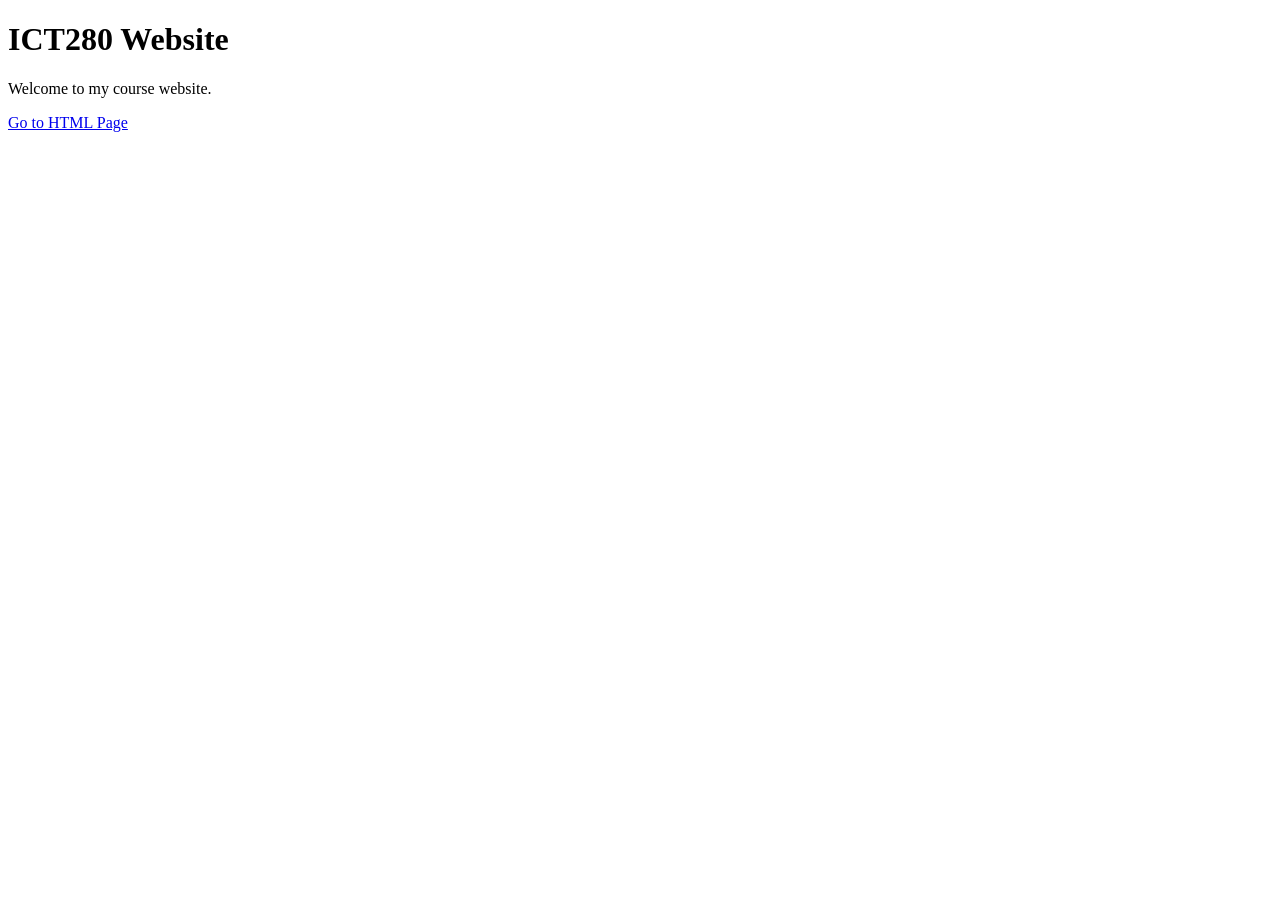
<file: Index.html>
<!DOCTYPE html>
<html>
    <head>
  <title>ICT280 Home</title>
    </head>

    <body>

        <h1>ICT280 Website</h1>

        <p>Welcome to my course website.</p>

        <a href="html/project2.html">Go to HTML Page</a>
    </body>
</html>
</file>
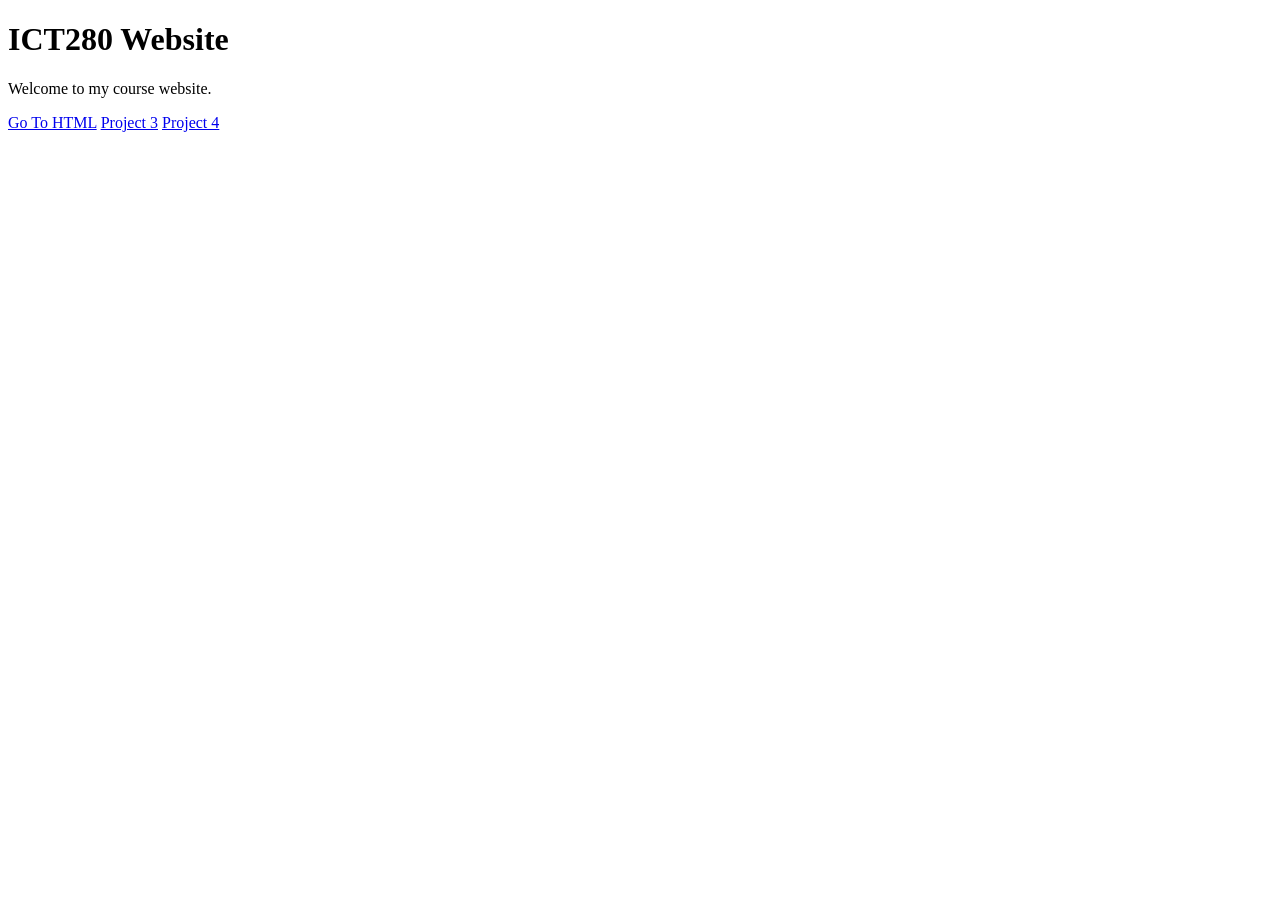
<file: index.html>
<!DOCTYPE html>
<html>
    <head>
  <title>ICT280 Home</title>
    </head>

    <body>

        <h1>ICT280 Website</h1>

        <p>Welcome to my course website.</p>

        <a href= "html/project2.html">Go To HTML</a>
        <a href="html/project3.html">Project 3</a>
        <a href="html/project4.html">Project 4</a>
    </body>
</html>
<!--Test-->
</file>
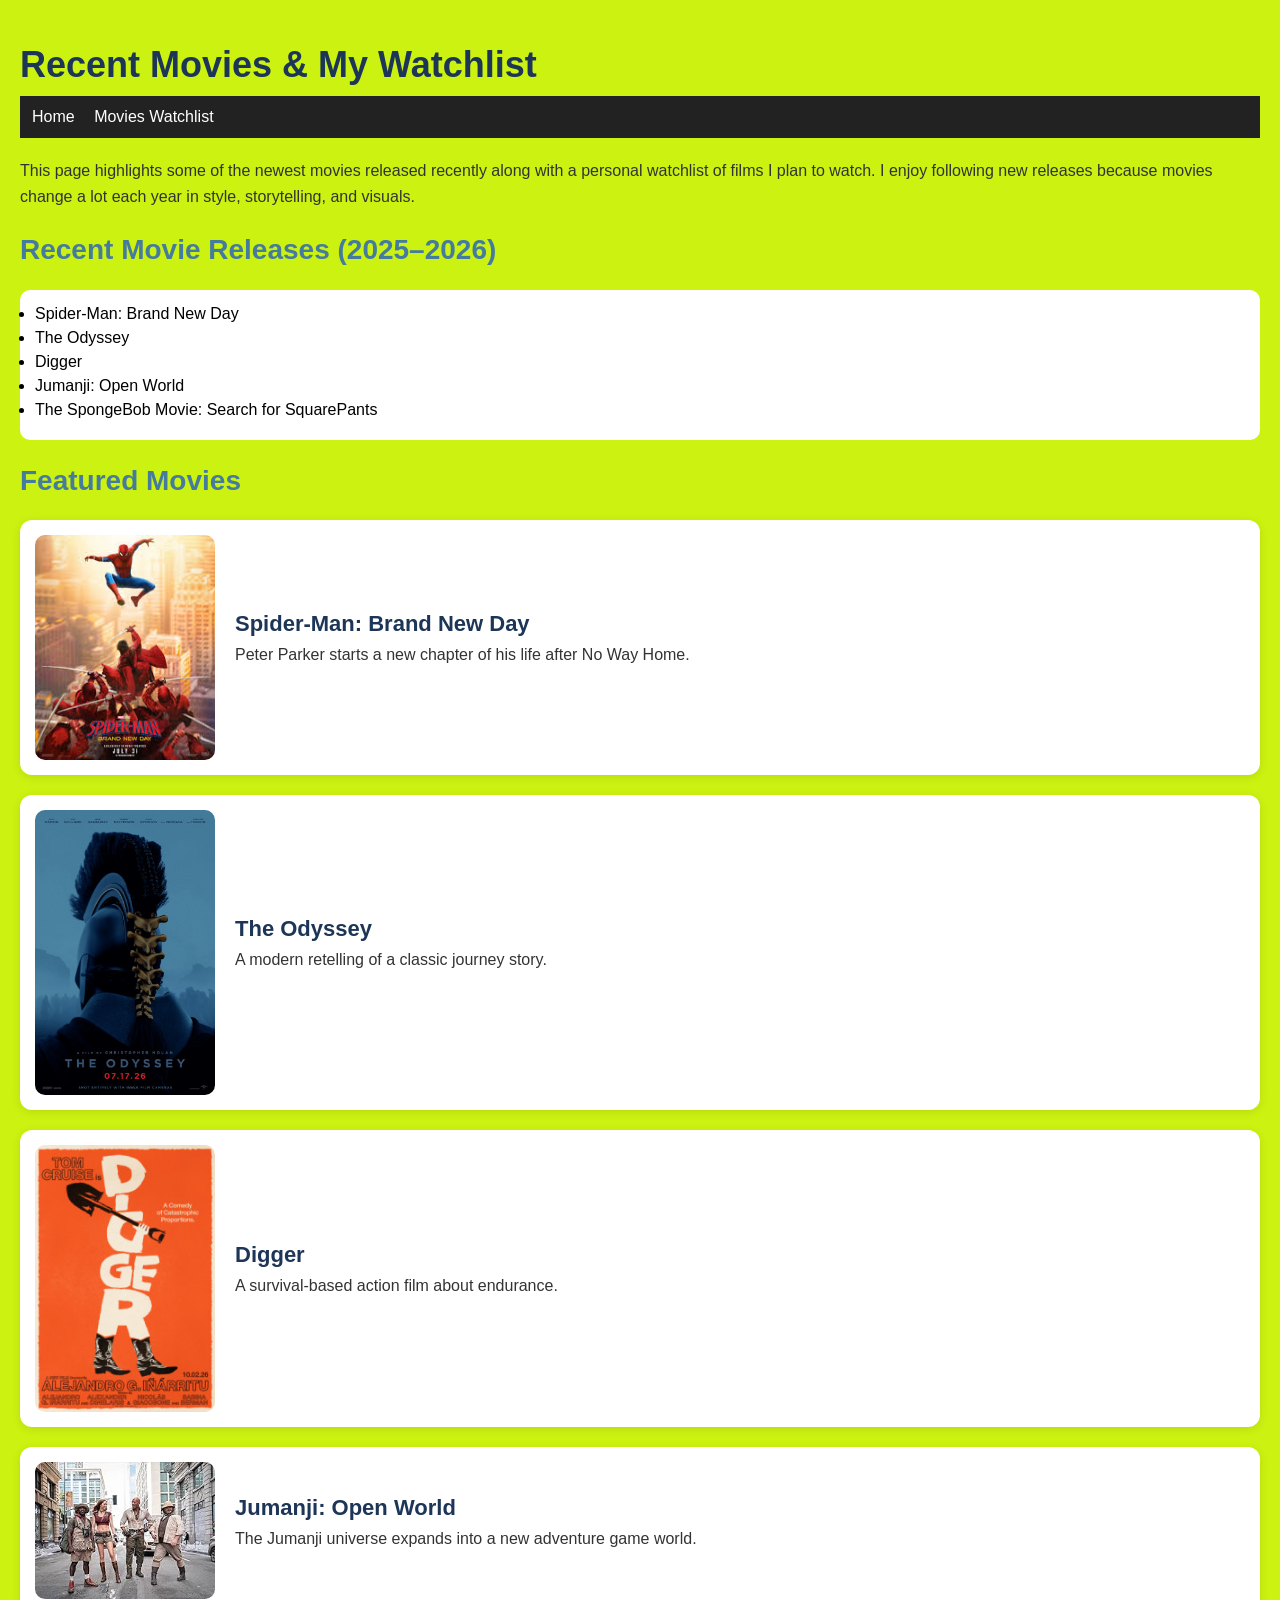
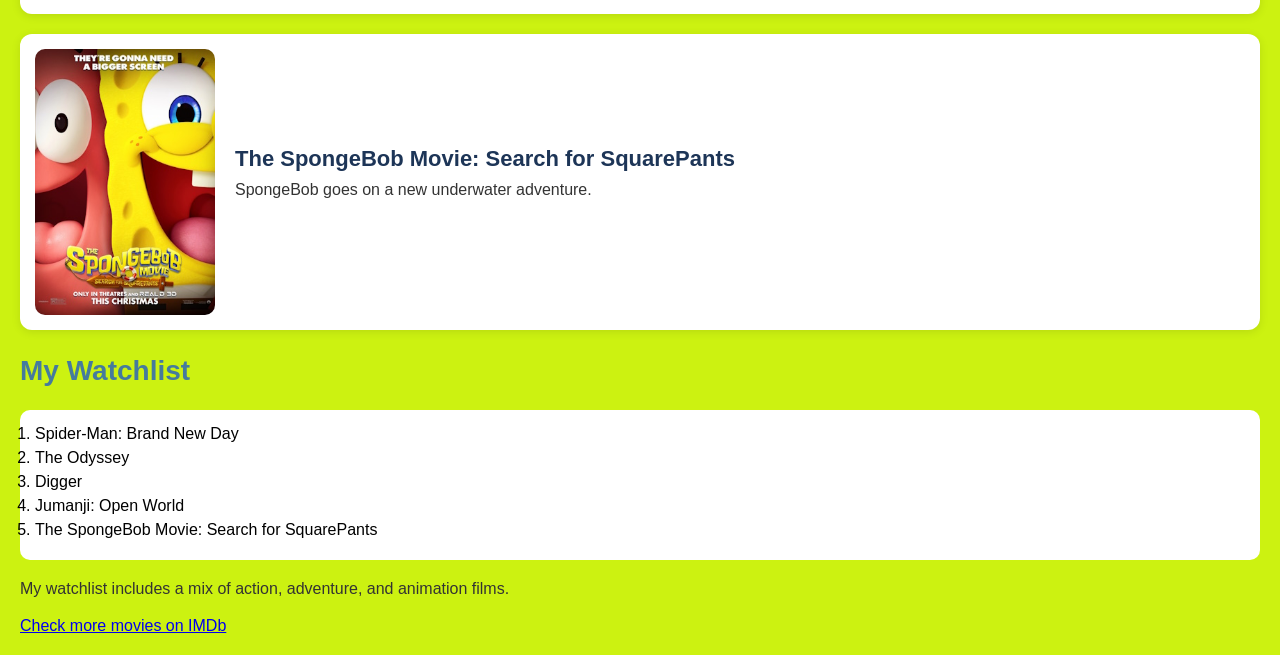
<file: html/project3.html>
<!DOCTYPE html>
<html lang="en">
<head>
    <meta charset="UTF-8">
    <meta name="viewport" content="width=device-width, initial-scale=1.0">
    <title>Recent Movies & Watchlist</title>

    <link rel="stylesheet" href="../css/style.css">
</head>

<body>

<header role="banner">
    <h1>Recent Movies & My Watchlist</h1>
</header>

<nav role="navigation">
    <a href="../index.html">Home</a>
    <a href="project3.html">Movies Watchlist</a>
</nav>

<main role="main">

<p>
This page highlights some of the newest movies released recently along with a personal watchlist of films I plan to watch. I enjoy following new releases because movies change a lot each year in style, storytelling, and visuals.
</p>

<h2>Recent Movie Releases (2025–2026)</h2>

<ul>
    <li>Spider-Man: Brand New Day</li>
    <li>The Odyssey</li>
    <li>Digger</li>
    <li>Jumanji: Open World</li>
    <li>The SpongeBob Movie: Search for SquarePants</li>
</ul>

<h2>Featured Movies</h2>

<div class="movie">
    <img src="../images/spiderman.jpg" alt="Spider-Man swinging through New York City">
    <div class="movie-info">
        <h3>Spider-Man: Brand New Day</h3>
        <p>Peter Parker starts a new chapter of his life after No Way Home.</p>
    </div>
</div>

<div class="movie">
    <img src="../images/odyssey.jpg" alt="Epic adventure film The Odyssey poster">
    <div class="movie-info">
        <h3>The Odyssey</h3>
        <p>A modern retelling of a classic journey story.</p>
    </div>
</div>

<div class="movie">
    <img src="../images/digger.jpg" alt="Action survival movie Digger poster">
    <div class="movie-info">
        <h3>Digger</h3>
        <p>A survival-based action film about endurance.</p>
    </div>
</div>

<div class="movie">
    <img src="../images/jumanji.jpg" alt="Jumanji Open World adventure poster">
    <div class="movie-info">
        <h3>Jumanji: Open World</h3>
        <p>The Jumanji universe expands into a new adventure game world.</p>
    </div>
</div>

<div class="movie">
    <img src="../images/spongebob.jpg" alt="SpongeBob SquarePants movie poster">
    <div class="movie-info">
        <h3>The SpongeBob Movie: Search for SquarePants</h3>
        <p>SpongeBob goes on a new underwater adventure.</p>
    </div>
</div>

<h2>My Watchlist</h2>

<ol>
    <li>Spider-Man: Brand New Day</li>
    <li>The Odyssey</li>
    <li>Digger</li>
    <li>Jumanji: Open World</li>
    <li>The SpongeBob Movie: Search for SquarePants</li>
</ol>

<p>
My watchlist includes a mix of action, adventure, and animation films.
</p>

<a href="https://www.imdb.com/" target="_blank">Check more movies on IMDb</a>

</main>

</body>
</html>
</file>
<file: css/style.css>
/* =========================
   BACKGROUND 
========================= */
body {
    background-color: #ccf211; /* page background */
    font-family: Arial, sans-serif;
    margin: 0;
    padding: 20px;
}

/* =========================
   HEADERS 
========================= */
h1 {
    font-size: 36px;
    color: #1d3557;
    margin-bottom: 10px;
}

h2 {
    font-size: 28px;
    color: #457b9d;
    margin-top: 25px;
}

h3 {
    font-size: 22px;
    color: #2a9d8f;
    margin-top: 15px;
}

/* =========================
   PARAGRAPHS 
========================= */
p {
    font-family: Arial, sans-serif;
    font-size: 16px;
    color: #333;
    line-height: 1.6;
    margin-bottom: 15px;
}

/* =========================
   NAV LINKS 
========================= */
nav {
    background-color: #222;
    padding: 12px;
    margin-bottom: 20px;
}

nav a {
    color: white;
    text-decoration: none;
    margin-right: 15px;
    font-size: 16px;
}

nav a:hover {
    color: #ffcc00;
}

/* =========================
   LISTS 
========================= */
ul, ol {
    background-color: white;
    padding: 15px;
    margin: 15px 0;
    border-radius: 10px;
}

li {
    margin-bottom: 6px;
    font-size: 16px;
}

/* =========================
   MOVIE LAYOUT 
========================= */
.movie {
    display: flex;
    align-items: center;
    gap: 20px;
    background-color: white;
    padding: 15px;
    margin-bottom: 20px;
    border-radius: 12px;
    box-shadow: 0 2px 10px rgba(0,0,0,0.1);
}

.movie img {
    width: 180px;
    border-radius: 10px;
}

.movie-info h3 {
    margin: 0;
    color: #1d3557;
}

.movie-info p {
    margin-top: 5px;
}

/* =========================
   OPTIONAL LINK STYLING (outside nav)
========================= */
a:hover {
    text-decoration: underline;
}
</file>
